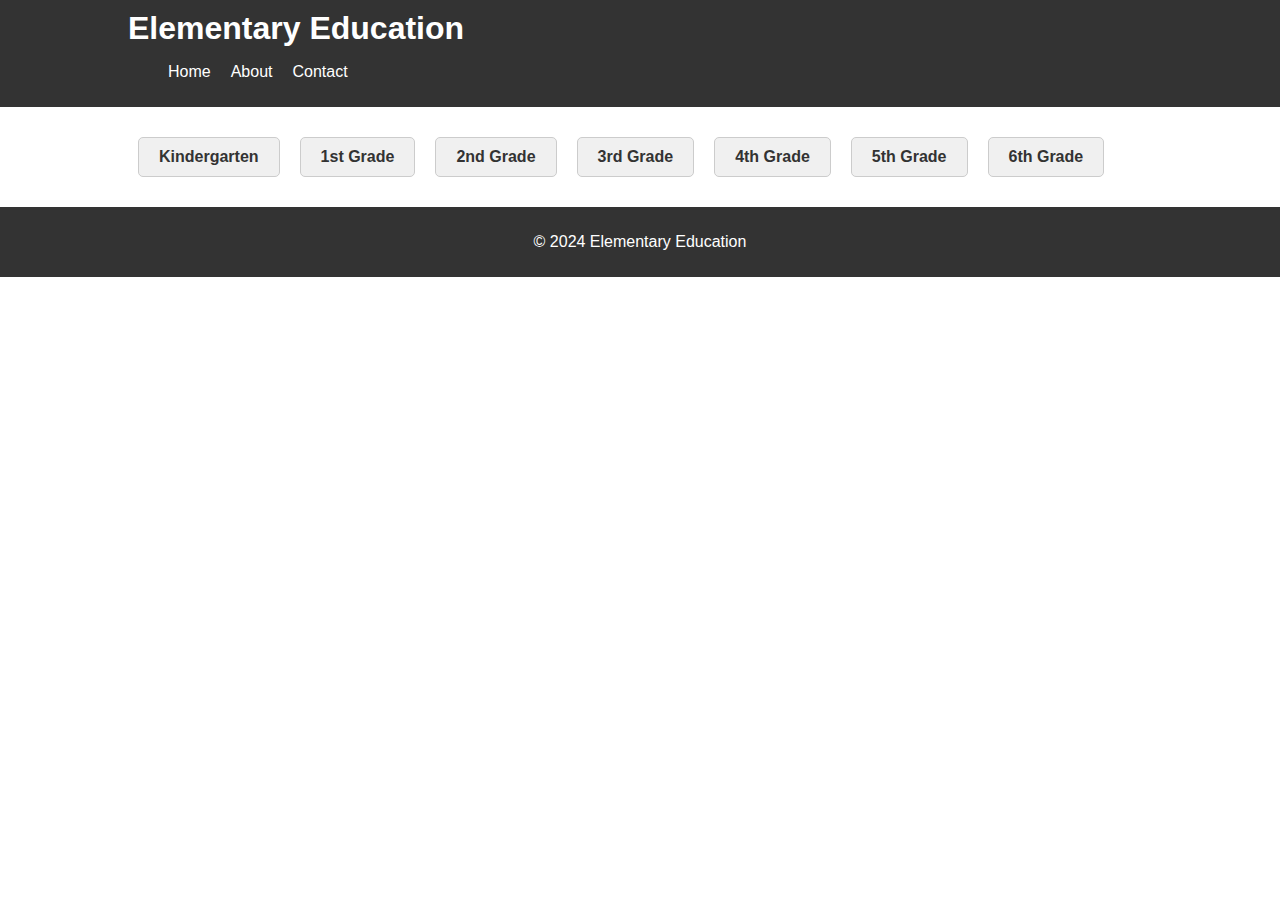
<file: index.html>
<!DOCTYPE html>
<html lang="en">
<head>
<meta charset="UTF-8">
<meta name="viewport" content="width=device-width, initial-scale=1.0">
<title>Elementary Education</title>
<link rel="stylesheet" href="styles1.css">
</head>
<body>
<header>
 <nav>
    <div class="container">
      <div id="branding">
        <h1>Elementary Education</h1>
      </div>
      <div id="menu-toggle">
        <div class="bar"></div>
        <div class="bar"></div>
        <div class="bar"></div>
      </div>
      <ul id="menu">
        <li><a href="index.html">Home</a></li>
        <li><a href="#">About</a></li>
        <li><a href="#">Contact</a></li>
      </ul>
    </div>
  </nav>
</header>

<main>
  <div class="container">
    <div class="grade-buttons">
      <a href="kindergarten.html" class="grade-button">Kindergarten</a>
      <a href="1stgrade.html" class="grade-button">1st Grade</a>
      <a href="2ndgrade.htm" class="grade-button">2nd Grade</a>
      <a href="3rdgrade.html" class="grade-button">3rd Grade</a>
      <a href="4thgrade.html" class="grade-button">4th Grade</a>
      <a href="5thgrade.html" class="grade-button">5th Grade</a>
      <a href="6thgrade.html" class="grade-button">6th Grade</a>
    </div>
  </div>
</main>

<footer>
  <div class="container">
    <p>&copy; 2024 Elementary Education</p>
  </div>
</footer>

</body>
</html>
</file>
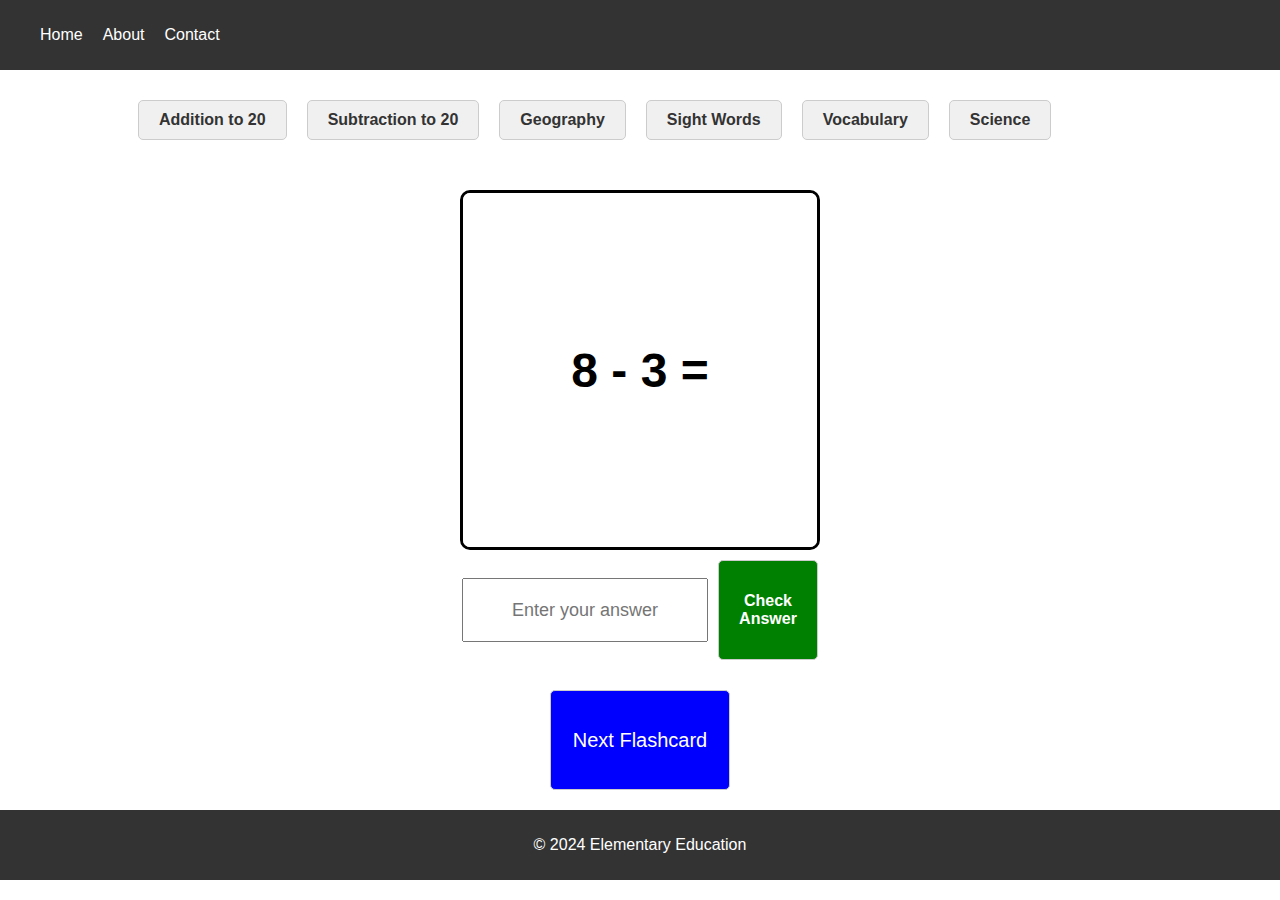
<file: 2ndgradesubtraction.htm>
<!DOCTYPE html>
<html lang="en">
<head>
<meta charset="UTF-8">
<meta name="viewport" content="width=device-width, initial-scale=1.0">
<title>2nd Grade</title>
<link rel="stylesheet" href="styles1.css">
</head>
<body>
<header>
  <nav>
      <div id="menu-toggle">
        <div class="bar"></div>
        <div class="bar"></div>
        <div class="bar"></div>
      </div>
      <ul id="menu">
        <li><a href="EduWeb.htm">Home</a></li>
        <li><a href="#">About</a></li>
        <li><a href="#">Contact</a></li>
      </ul>
    </div>
  </nav>
</header>

<main>
  <div class="container">
    <div class="grade-buttons">
      <a href="2ndgrade.htm" class="subject-button">Addition to 20</a>
      <a href="2ndgradesubtraction.htm" class="subject-button">Subtraction to 20</a>
      <a href="#" class="subject-button">Geography</a>
      <a href="#" class="subject-button">Sight Words</a>
      <a href="#" class="subject-button">Vocabulary</a>
      <a href="#" class="subject-button">Science</a>
    </div>
  </div>
</main>

<main>
  <div class="container">
    <div id="flashcard-container" class="flashcard-container"></div>
    <div class="answer-input-container">
      <input type="text" id="answer-input" placeholder="Enter your answer">
      <button id="check-answer-button" onclick="checkAnswer()">Check Answer</button>
    </div>
    <div class="next-button-container">
      <button id="next-button" class="next-button" onclick="nextFlashcard()">Next Flashcard</button>
    </div>
  </div>
</main>

<script src="Subtractionto20Flashcards.js"></script>

<footer>
  <div class="container">
    <p>&copy; 2024 Elementary Education</p>
  </div>
</footer>

</body>
</html>
</file>
<file: styles1.css>
body {
  margin: 0;
  font-family: Arial, sans-serif;
}

.container {
  width: 80%;
  margin: 0 auto;
}

header {
  background-color: #333;
  color: #fff;
  padding: 10px 0;
}

nav {
  display: flex;
  justify-content: space-between;
  align-items: center;
}

#branding h1 {
  margin: 0;
}

#menu-toggle {
  display: none;
  flex-direction: column;
  cursor: pointer;
}

.bar {
  width: 25px;
  height: 3px;
  background-color: #fff;
  margin: 3px 0;
}

#menu {
  display: flex;
  list-style-type: none;
}

#menu li {
  margin-right: 20px;
}

#menu a {
  color: #fff;
  text-decoration: none;
}

main {
  padding: 20px 0;
}

.grade-buttons {
  display: flex;
  flex-wrap: wrap;
}

.grade-button {
  display: inline-block;
  padding: 10px 20px;
  margin: 10px;
  background-color: #f0f0f0;
  border: 1px solid #ccc;
  border-radius: 5px;
  text-decoration: none;
  color: #333;
  font-weight: bold;
}

/* Reset default button styles */
button {
  border: none;
  background: none;
  cursor: pointer;
  padding: 0;
}

/* Style subject buttons */
.subject-button {
  display: inline-block;
  padding: 10px 20px;
  margin: 10px;
  background-color: #f0f0f0;
  border: 1px solid #ccc;
  border-radius: 5px;
  text-decoration: none;
  color: #333;
  font-weight: bold;
}

.subject-button:hover {
  background-color: #e0e0e0;
}

/* Center the flashcard container */
.flashcard-container {
  width: 360px; /* Width of the flashcard */
  height: 360px; /* Maximum height for the flashcard */
  margin: 0 auto; /* Center the flashcard horizontally */
  border: 3px solid black; /* Set border color and thickness */
  border-radius: 10px; /* Rounded border */
  box-sizing: border-box; /* Include border in width and height calculations */
  display: flex;
  justify-content: center;
  align-items: center;
  overflow: hidden; /* Hide overflow content if it exceeds max height */
}

.flashcard {
  width: 100%;
  height: 100%;
  font-size: 48px;
  font-weight: bold;
  color: black; 
  padding: 20px;
  background-color: white;
  border-radius: 10px; /* Rounded border for front and back */
  transform-style: preserve-3d; /* Preserve 3D transformation */
  transition: transform 0.5s; /* Add transition for smooth flip effect */
  display: flex;
  justify-content: center;
  align-items: center;
}

.flashcard.flip {
  transform: rotateY(180deg); /* Rotate to show back side */
}

.answer-input-container {
  display: flex;
  justify-content: center;
  align-items: center;
  margin-bottom: 20px; /* Add margin for spacing */
}

#answer-input {
  padding: 5px;
  margin-right: 10px; /* Add margin between input and button */
  margin-top: 10px; /* Add margin to separate from button */
  font-size: 18px;
  text-align: center; /* Center-align text */
  height: 50px; /* Adjust height as needed */
}

#check-answer-button {
  padding: 10px 20px;
  border: 1px solid #ccc;
  border-radius: 5px;
  cursor: pointer;
  margin-top: 10px; /* Add margin to separate from button */
  width: 100px;
  height: 100px;
  background-color: green;
  color: white;
  font-size: 16px;
  font-weight: bold;
}


.next-button-container {
  display: flex;
  justify-content: center;
  align-items: center;
}

.next-button {
  padding: 10px 20px;
  background-color: #f0f0f0;
  border: 1px solid #ccc;
  border-radius: 5px;
  cursor: pointer;
  margin-top: 10px; /* Add margin to separate from check answer button */
  width: 180px;
  height: 100px;
  background-color: blue;
  color: white;
  font-size: 20px;
}

footer {
  background-color: #333;
  color: #fff;
  text-align: center;
  padding: 10px 0;
}
</file>
